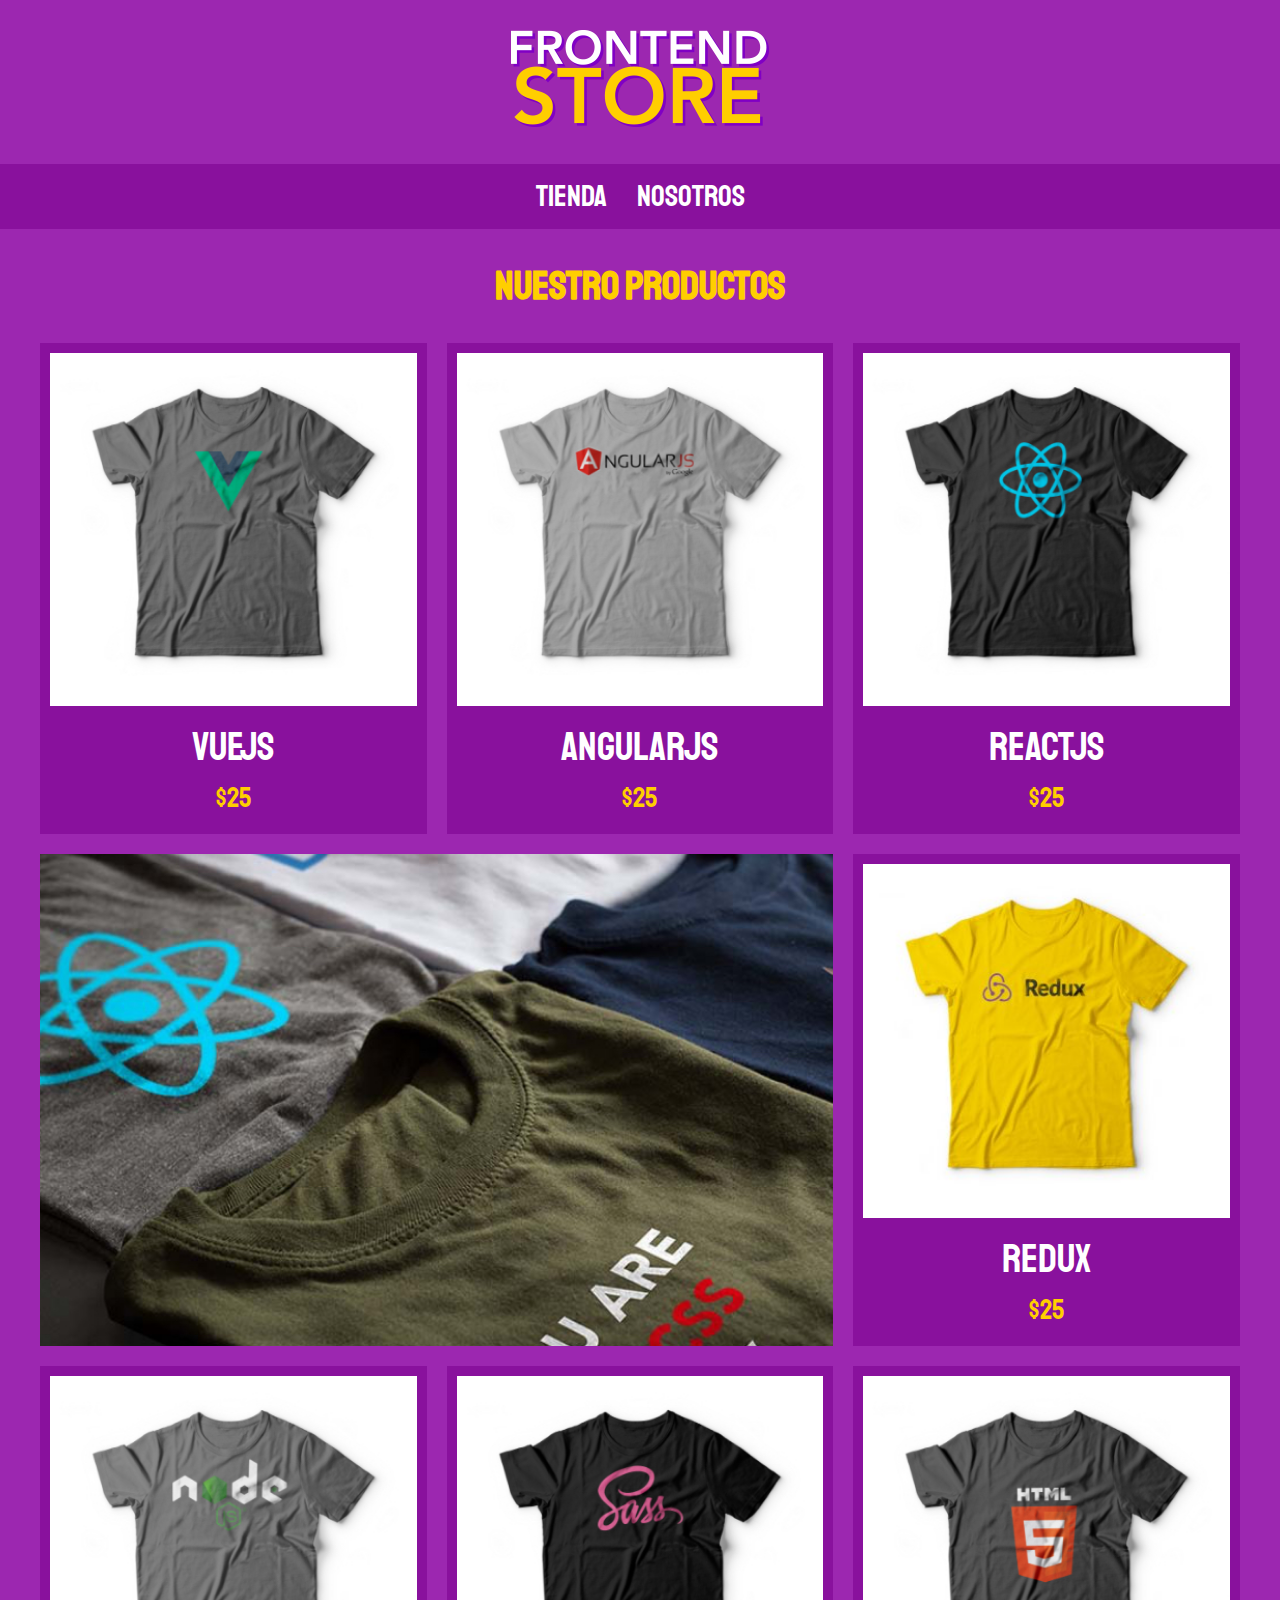
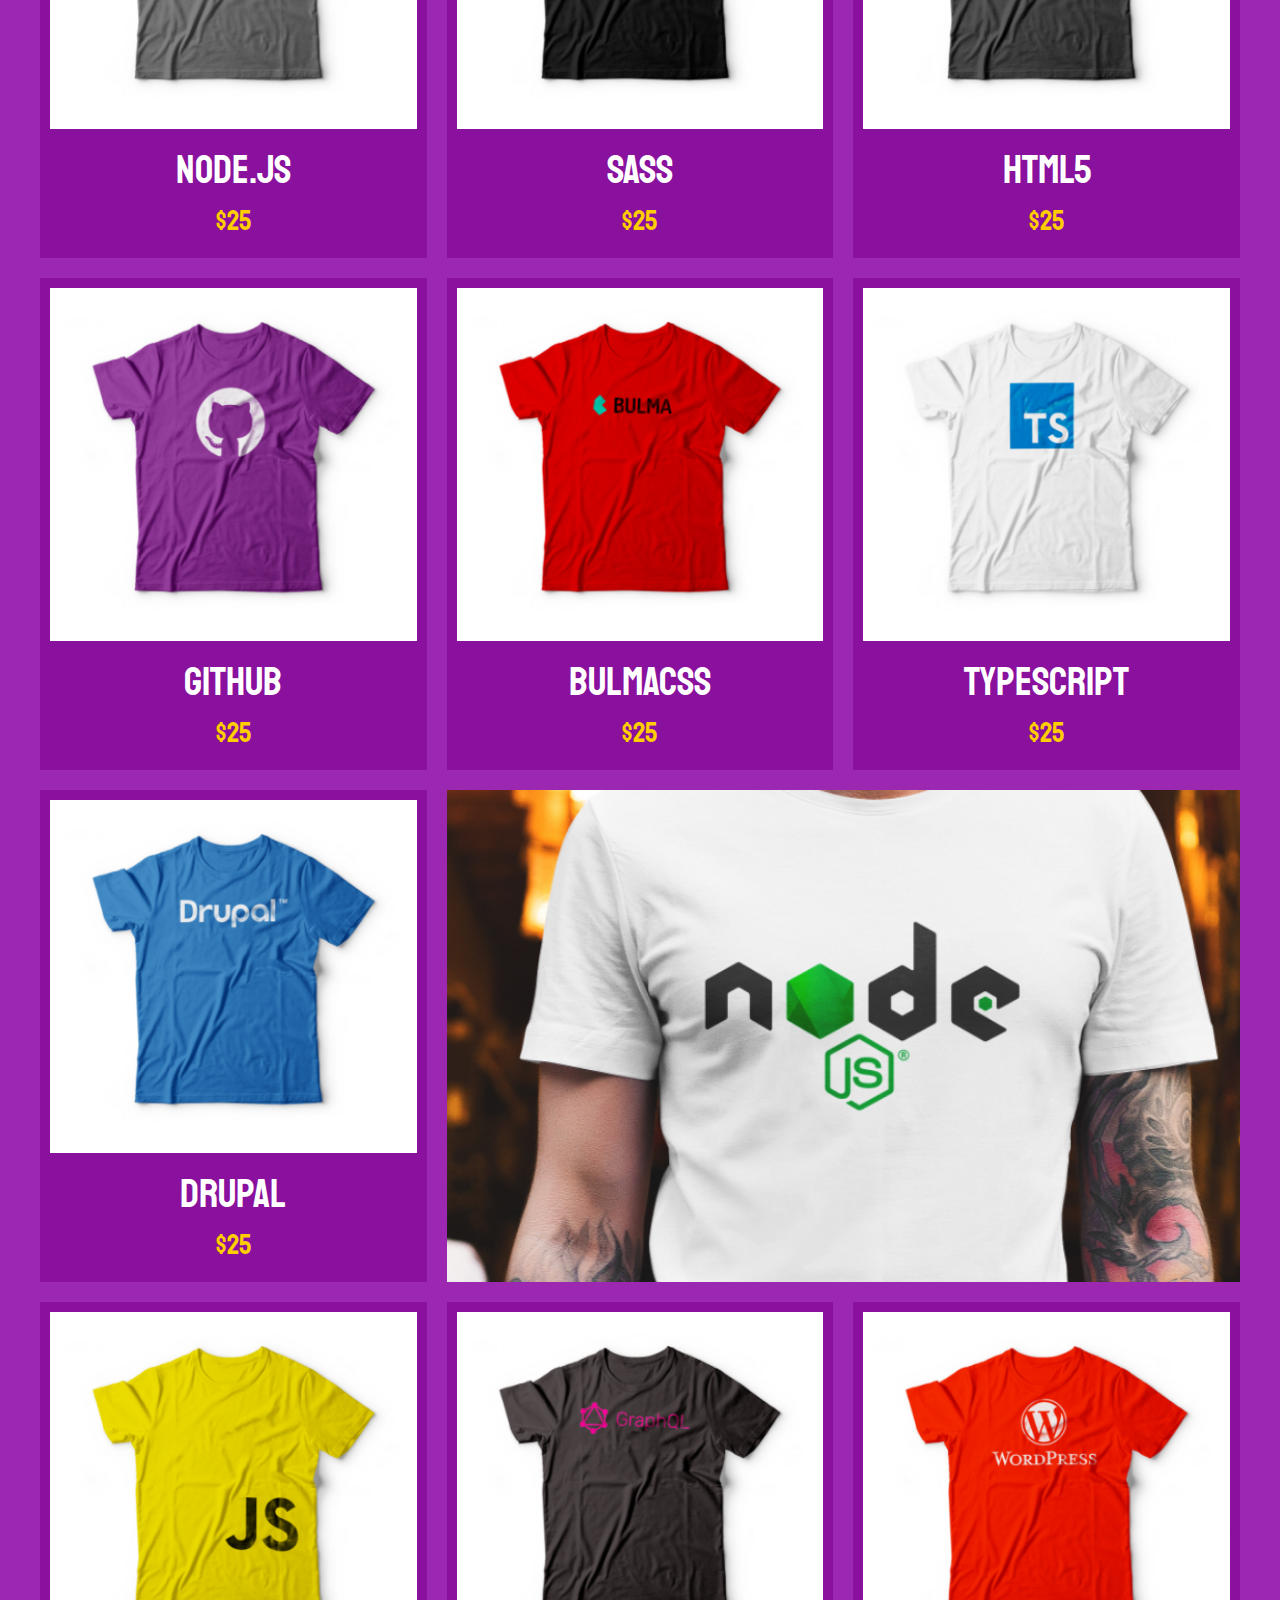
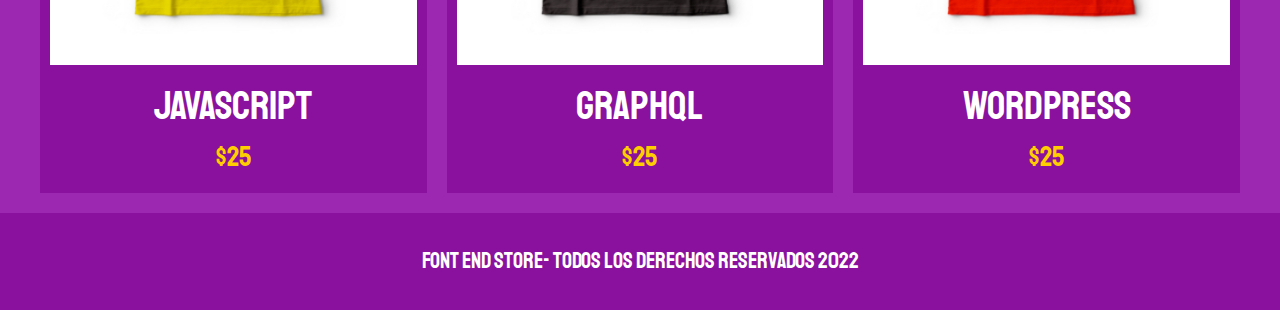
<file: index.html>
<!DOCTYPE html>
<html lang="en">
<head>
    <meta charset="UTF-8">
    <meta name="viewport" content="width=device-width, initial-scale=1.0">
    <title>FrontEnd Store</title>
    <link rel="stylesheet" href="css/normalize.css">
    <!--
        Normalize se usa para que tu web sea compatible con varios navegadores
        https://necolas.github.io/normalize.css/
    -->
    <link href="https://fonts.googleapis.com/css2?family=Staatliches&display=swap" rel="stylesheet">
    <!--
        Tipo de letra que usara nuestro navegador, el codigo se obtiene de...
        https://fonts.google.com/?query=staa
    -->
    <link rel="stylesheet" href="css/style.css">
</head>
<body>
    <!--Encabezado (imagen)-->
    <header class="header">
        <a href="index.html">
            <img class="header__logo" src="img/logo.png" alt="Logotipo">
            <!--
                class se usa para definir un nombre.
                src=".." se usa para agregar una imagen.
                alt=".." se usa para asignar un nombre a src.    
            -->
        </a>
    </header>
    <!--Encales-->
    <nav class="navegacion">
        <a class="navegacion__enlace" href="producto.html">Tienda</a>
        <a class="navegacion__enlace" href="nosotros.html">Nosotros</a>
    </nav>

    <main class="contenedor">
        <h1>Nuestro Productos</h1>

        <div class="grid">
            <div class="producto">
                <a href="producto.html">
                    <img class="producto__imagen" src="img/1.jpg" alt="imagen camisa">
                    <div class="producto__informacion">
                        <p class="producto__nombre">VueJS</p>
                        <p class="producto__precio">$25</p>
                    </div>
                </a>
            </div>  <!--.producto-->
            <div class="producto">
                <a href="producto.html">
                    <img class="producto__imagen" src="img/2.jpg" alt="imagen camisa">
                    <div class="producto__informacion">
                        <p class="producto__nombre">AngularJS</p>
                        <p class="producto__precio">$25</p>
                    </div>
                </a>
            </div>  <!--.producto-->
            <div class="producto">
                <a href="producto.html">
                    <img class="producto__imagen" src="img/3.jpg" alt="imagen camisa">
                    <div class="producto__informacion">
                        <p class="producto__nombre">ReactJS</p>
                        <p class="producto__precio">$25</p>
                    </div>
                </a>
            </div>  <!--.producto-->
            <div class="producto">
                <a href="producto.html">
                    <img class="producto__imagen" src="img/4.jpg" alt="imagen camisa">
                    <div class="producto__informacion">
                        <p class="producto__nombre">Redux</p>
                        <p class="producto__precio">$25</p>
                    </div>
                </a>
            </div>  <!--.producto-->
            <div class="producto">
                <a href="producto.html">
                    <img class="producto__imagen" src="img/5.jpg" alt="imagen camisa">
                    <div class="producto__informacion">
                        <p class="producto__nombre">Node.js</p>
                        <p class="producto__precio">$25</p>
                    </div>
                </a>
            </div>  <!--.producto-->
            <div class="producto">
                <a href="producto.html">
                    <img class="producto__imagen" src="img/6.jpg" alt="imagen camisa">
                    <div class="producto__informacion">
                        <p class="producto__nombre">SASS</p>
                        <p class="producto__precio">$25</p>
                    </div>
                </a>
            </div>  <!--.producto-->
            <div class="producto">
                <a href="producto.html">
                    <img class="producto__imagen" src="img/7.jpg" alt="imagen camisa">
                    <div class="producto__informacion">
                        <p class="producto__nombre">HTML5</p>
                        <p class="producto__precio">$25</p>
                    </div>
                </a>
            </div>  <!--.producto-->
            <div class="producto">
                <a href="producto.html">
                    <img class="producto__imagen" src="img/8.jpg" alt="imagen camisa">
                    <div class="producto__informacion">
                        <p class="producto__nombre">Github</p>
                        <p class="producto__precio">$25</p>
                    </div>
                </a>
            </div>  <!--.producto-->
            <div class="producto">
                <a href="producto.html">
                    <img class="producto__imagen" src="img/9.jpg" alt="imagen camisa">
                    <div class="producto__informacion">
                        <p class="producto__nombre">BulmaCSS</p>
                        <p class="producto__precio">$25</p>
                    </div>
                </a>
            </div>  <!--.producto-->
            <div class="producto">
                <a href="producto.html">
                    <img class="producto__imagen" src="img/10.jpg" alt="imagen camisa">
                    <div class="producto__informacion">
                        <p class="producto__nombre">TypeScript</p>
                        <p class="producto__precio">$25</p>
                    </div>
                </a>
            </div>  <!--.producto-->
            <div class="producto">
                <a href="producto.html">
                    <img class="producto__imagen" src="img/11.jpg" alt="imagen camisa">
                    <div class="producto__informacion">
                        <p class="producto__nombre">Drupal</p>
                        <p class="producto__precio">$25</p>
                    </div>
                </a>
            </div>  <!--.producto-->
            <div class="producto">
                <a href="producto.html">
                    <img class="producto__imagen" src="img/12.jpg" alt="imagen camisa">
                    <div class="producto__informacion">
                        <p class="producto__nombre">JavaScript</p>
                        <p class="producto__precio">$25</p>
                    </div>
                </a>
            </div>  <!--.producto-->
            <div class="producto">
                <a href="producto.html">
                    <img class="producto__imagen" src="img/13.jpg" alt="imagen camisa">
                    <div class="producto__informacion">
                        <p class="producto__nombre">GraphQL</p>
                        <p class="producto__precio">$25</p>
                    </div>
                </a>
            </div>  <!--.producto-->
            <div class="producto">
                <a href="producto.html">
                    <img class="producto__imagen" src="img/14.jpg" alt="imagen camisa">
                    <div class="producto__informacion">
                        <p class="producto__nombre">WordPress</p>
                        <p class="producto__precio">$25</p>
                    </div>
                </a>
            </div>  <!--.producto-->

            <div class="grafico grafico--camisas"></div>
            <div class="grafico grafico--node"></div>
        </div>
    </main>
<footer class="footer">
    <p class="footer__texto">Font End Store- Todos los derechos reservados 2022</p>
</footer>
</body>
</html>
</file>
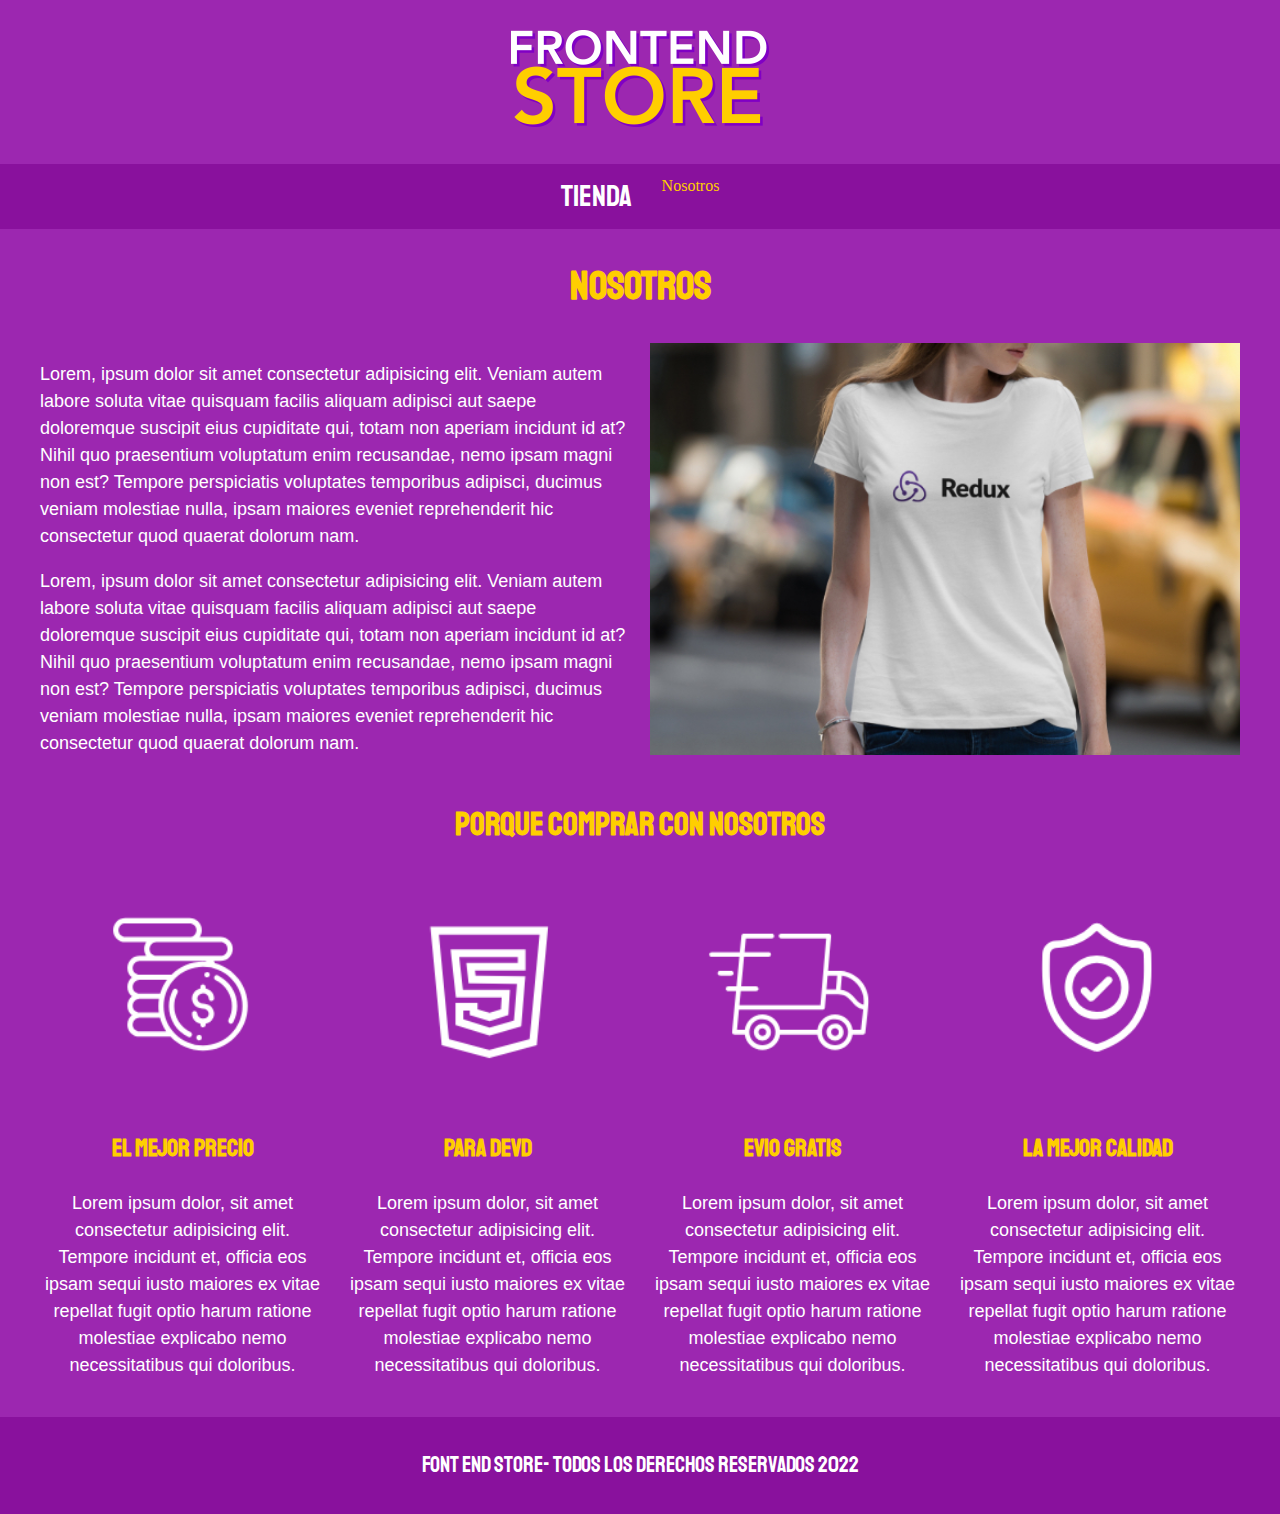
<file: nosotros.html>
<!DOCTYPE html>
<html lang="en">
<head>
    <meta charset="UTF-8">
    <meta name="viewport" content="width=device-width, initial-scale=1.0">
    <title>FrontEnd Store</title>
    <link rel="stylesheet" href="css/normalize.css">
    <!--
        Normalize se usa para que tu web sea compatible con varios navegadores
        https://necolas.github.io/normalize.css/
    -->
    <link href="https://fonts.googleapis.com/css2?family=Staatliches&display=swap" rel="stylesheet">
    <!--
        Tipo de letra que usara nuestro navegador, el codigo se obtiene de...
        https://fonts.google.com/?query=staa
    -->
    <link rel="stylesheet" href="css/style.css">
</head>
<body>
    <!--Encabezado (imagen)-->
    <header class="header">
        <a href="index.html">
            <img class="header__logo" src="img/logo.png" alt="Logotipo">
        </a>
    </header>
    <!--Encales-->
    <nav class="navegacion">
        <a class="navegacion__enlace" href="index.html">Tienda</a>
        <a class="navegacion__enlace--activo"href="nosotros.html">Nosotros</a>
    </nav>

    <main class="contenedor">
        <h1> Nosotros </h1>

        <div class="nosotros">
            <div class="nosotros__contenido">
                <!--Se le agrego lorem, para poder trabajar con texto-->
                <p> Lorem, ipsum dolor sit amet consectetur adipisicing elit. Veniam autem labore soluta vitae quisquam facilis aliquam adipisci aut saepe doloremque suscipit eius cupiditate qui, totam non aperiam incidunt id at?
                Nihil quo praesentium voluptatum enim recusandae, nemo ipsam magni non est? Tempore perspiciatis voluptates temporibus adipisci, ducimus veniam molestiae nulla, ipsam maiores eveniet reprehenderit hic consectetur quod quaerat dolorum nam.</p>
                
                <p> Lorem, ipsum dolor sit amet consectetur adipisicing elit. Veniam autem labore soluta vitae quisquam facilis aliquam adipisci aut saepe doloremque suscipit eius cupiditate qui, totam non aperiam incidunt id at?
                Nihil quo praesentium voluptatum enim recusandae, nemo ipsam magni non est? Tempore perspiciatis voluptates temporibus adipisci, ducimus veniam molestiae nulla, ipsam maiores eveniet reprehenderit hic consectetur quod quaerat dolorum nam.</p>
            </div>
            <img class="nosotros__imagen" src="img/nosotros.jpg" alt="imagen nosotros">
        </div>

    </main>
    <section class="contenedor comprar">
        <h2 class="comprar__titulo">Porque comprar con nosotros</h2>
        <div class="bloques">
            <div class="bloque"> <!--Se le agrega los iconos-->
                <img class="bloque__imagen" src="img/icono_1.png" alt="porque compra">
                <h3 class="bloque__titulo">El Mejor Precio</h3>
                <p>Lorem ipsum dolor, sit amet consectetur adipisicing elit. Tempore incidunt et, officia eos ipsam sequi iusto maiores ex vitae repellat fugit optio harum ratione molestiae explicabo nemo necessitatibus qui doloribus.</p>
            </div> <!--bloque-->
            <div class="bloque"> <!--Se le agrega los iconos-->
                <img class="bloque__imagen" src="img/icono_2.png" alt="porque compra">
                <h3 class="bloque__titulo">Para Devd</h3>
                <p>Lorem ipsum dolor, sit amet consectetur adipisicing elit. Tempore incidunt et, officia eos ipsam sequi iusto maiores ex vitae repellat fugit optio harum ratione molestiae explicabo nemo necessitatibus qui doloribus.</p>
            </div> <!--bloque-->
            <div class="bloque"> <!--Se le agrega los iconos-->
                <img class="bloque__imagen" src="img/icono_3.png" alt="porque compra">
                <h3 class="bloque__titulo">Evio Gratis</h3>
                <p>Lorem ipsum dolor, sit amet consectetur adipisicing elit. Tempore incidunt et, officia eos ipsam sequi iusto maiores ex vitae repellat fugit optio harum ratione molestiae explicabo nemo necessitatibus qui doloribus.</p>
            </div> <!--bloque-->
            <div class="bloque"> <!--Se le agrega los iconos-->
                <img class="bloque__imagen" src="img/icono_4.png" alt="porque compra">
                <h3 class="bloque__titulo">La Mejor Calidad</h3>
                <p>Lorem ipsum dolor, sit amet consectetur adipisicing elit. Tempore incidunt et, officia eos ipsam sequi iusto maiores ex vitae repellat fugit optio harum ratione molestiae explicabo nemo necessitatibus qui doloribus.</p>
            </div> <!--bloque-->
        </div>
    </section>
    <footer class="footer">
        <p class="footer__texto">Font End Store- Todos los derechos reservados 2022</p>
    </footer>
</body>
</html>
</file>
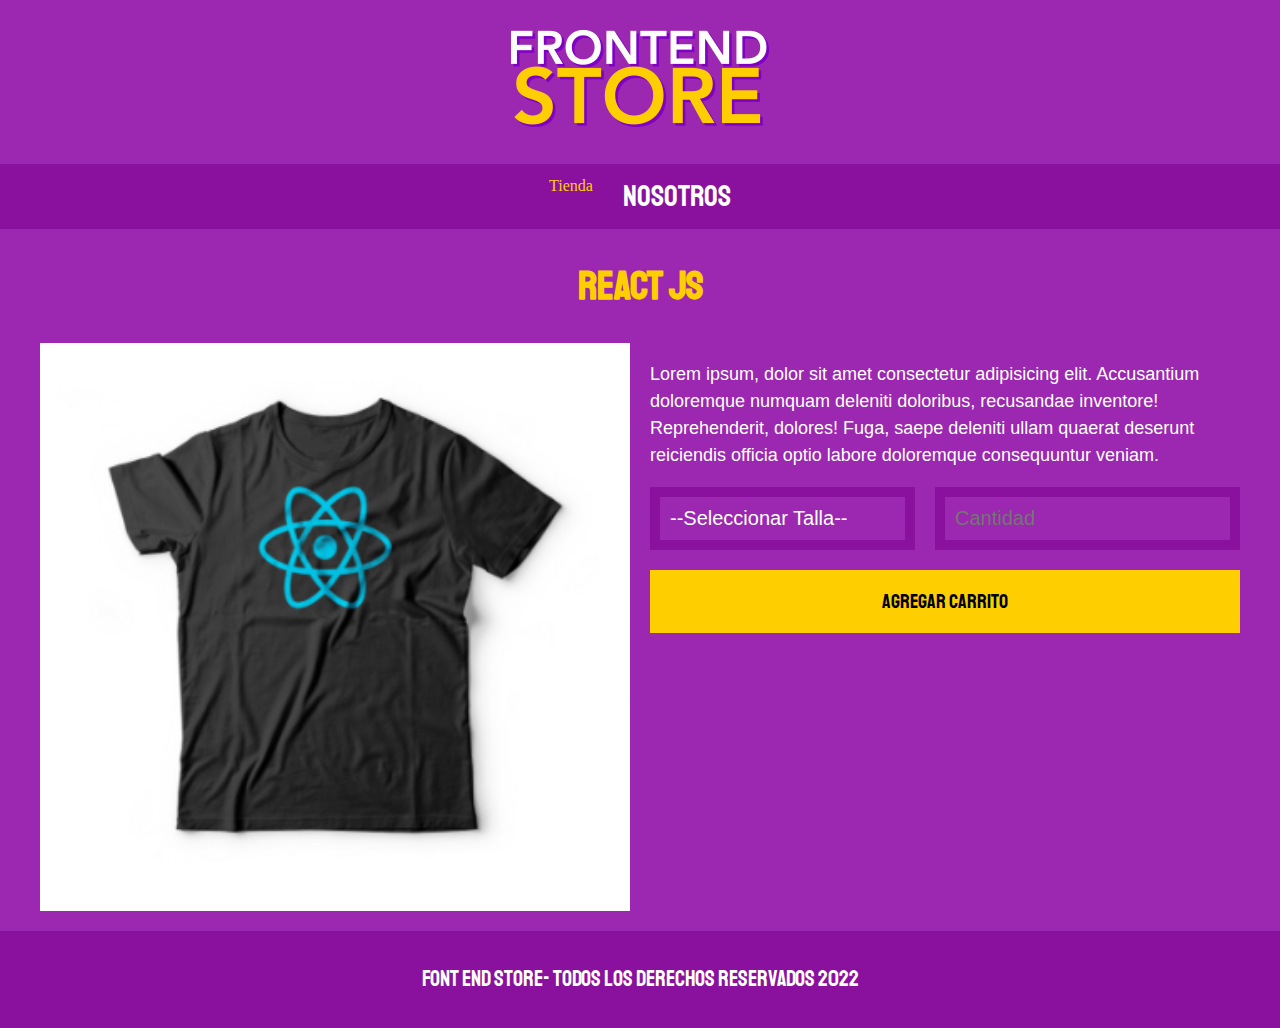
<file: producto.html>
<!DOCTYPE html>
<html lang="en">
<head>
    <meta charset="UTF-8">
    <meta name="viewport" content="width=device-width, initial-scale=1.0">
    <title>FrontEnd Store</title>
    <link rel="stylesheet" href="css/normalize.css">
    <!--
        Normalize se usa para que tu web sea compatible con varios navegadores
        https://necolas.github.io/normalize.css/
    -->
    <link href="https://fonts.googleapis.com/css2?family=Staatliches&display=swap" rel="stylesheet">
    <!--
        Tipo de letra que usara nuestro navegador, el codigo se obtiene de...
        https://fonts.google.com/?query=staa
    -->
    <link rel="stylesheet" href="css/style.css">
</head>
<body>
    <!--Encabezado (imagen)-->
    <header class="header">
        <a href="index.html">
            <img class="header__logo" src="img/logo.png" alt="Logotipo">
        </a>
    </header>
    <!--Encales-->
    <nav class="navegacion">
        <a class="navegacion__enlace--activo" href="index.html">Tienda</a>
        <a class="navegacion__enlace" href="nosotros.html">Nosotros</a>
    </nav>

    <main class="contenedor">
        <h1> React JS </h1>
        <div class="camisa">
            <img class="camisa__imagen" src="img/3.jpg" alt="imagen del producto">
            <div class="camisa__contenido">
                <p>
                    Lorem ipsum, dolor sit amet consectetur adipisicing elit. Accusantium doloremque numquam deleniti doloribus, recusandae inventore! Reprehenderit, dolores! Fuga, saepe deleniti ullam quaerat deserunt reiciendis officia optio labore doloremque consequuntur veniam.
                </p>
                <form class="formulario"> <!--formulario-->
                    <select class="formulario__campo"> <!--formulario de talle-->
                        <option disabled selected>--Seleccionar Talla--</option>
                        <option>Chica</option>
                        <option>Mediana</option>
                        <option>Grande</option>
                    </select>
                    <!--formulario de cantidad-->
                    <input class="formulario__campo" type="number" placeholder="Cantidad" min="1">
                    <!--Placeholder es lo que aparece en gris transparente y min es para que solo sean numeros positivos sin ello seran positivos y negativos-->
                    <input class="formulario__submit" type="submit" value="Agregar Carrito">
                    <!--submit sirve para enviar los datos del servidor en este caso del formulario-->
                </form>
            </div>
        </div>
    </main>
    <footer class="footer">
        <p class="footer__texto">Font End Store- Todos los derechos reservados 2022</p>
    </footer>
</body>
</html>
</file>
<file: css/style.css>
:root {
    --primario: #9C27B0;
    --primarioOscuro: #89119D;
    --secundario: #FFCE00;
    --secundarioOscuro: rgb(233, 187, 2);
    --blanco: #FFF;
    --negro: #000;

    --fuentePrincipal: 'Staatliches', cursive;
}
/* apply a natural box layout model to all elements, but allowing components to change */
html {
    box-sizing: border-box;
    font-size: 62.5%; 
}

*, *:before, *:after {
    box-sizing: inherit;
}

/**Globale**/
body {
    background-color: var(--primario);
    font-size: 1.6rem;
    line-height: 1.5;
}
    /*
        font-size especifica la dimension de la letra
        background-color color de fondo
        line-height se refiere al interlineado de la fuente
    */
p{
    font-size: 1.8rem;
    font-family: Arial, Helvetica, sans-serif;
    color: var(--blanco);
    /*
        font-size especifica la dimension de la letra
        font-family especifica el tipo de letra
        color le agrega color 
    */
}
a{
    text-decoration: none;
    /*
        text-decoration es para establecer el formato del texto
    */
}
img{
    width: 100%;
    /*
        width especifica la anchura del area de contenido de un elemento
    */
}
.contenedor{
    max-width: 120rem;
    margin: 0 auto;
}
h1, h2, h3{
    text-align:center;
    color: var(--secundario);
    font-family: var(--fuentePrincipal);
    /*
        text-align sirve para aliniar el texto
        color se agrega color
        font-family esta propiedad sirver para establecer la fuente o el tipo de letra 
    */
}
h1 { 
    font-size: 4rem; 
}
h2 { 
    font-size: 3.2rem; 
}
h3 { 
    font-size: 2.4rem; 
}

/**Header**/
.header{
    display: flex;
    justify-content: center;
    /* 
        display flex se usa cuando hay un elemento dentro de otro.
        justify-content es para alineacion. 
    */
}
.header__logo {
    margin: 3rem 0;
    /*  margin consiste en generar un margen en la parte de arriba  */
}
/* Footer */
.footer{
    background-color: var(--primarioOscuro);
    padding: 1rem 0;
    margin-top: 2rem;
    /*
        background-color se agrega color
        padding agranda la dimension de un elemento
        margin-top consiste en generar un margen en la parte de abajo
    */
}
.footer__texto{
    font-family: var(--fuentePrincipal);
    text-align: center;
    font-size: 2.2rem;
    /*
        font-family esta propiedad sirver para establecer la fuente o el tipo de letra, en este caso.
        text-align sirve para aliniar el texto.
        font-size especifica la dimension de la letra.
    */
}
/* Navegacion */
.navegacion{
    background-color: var(--primarioOscuro);
    padding: 1rem 0;
    display: flex;
    justify-content: center;
    gap: 3rem;
    /*
        background-color para agregar color de fondo.
        padding agranda la dimension de un elemento, en este caso del color.
        display flex se usa cuando hay un elemento dentro de otro.
        justify-content es para alineacion.
        gap es para generar una separacion, se usa en el caso de tener un flex.
    */
}
.navegacion__enlace{
    font-family: var(--fuentePrincipal);
    color: var(--blanco);
    font-size: 3rem;
    /*
        font-family determina el tipo de tipografia.
        color agrega color al contenido.
        font-size determina la dimension del contenido.
    */
}
.navegacion__enlace--activo,
.navegacion__enlace:hover{
    color: var(--secundario);
    /*
        hover se usa cuando uno quiere resaltar algo que el usuario lo marca con el mouse
    */
}
/**GRID**/
.grid {
    display: grid;
    grid-template-columns: repeat(3, 1fr);
    gap: 2rem;
    /*
        grid-template-columns: repeat(2, 1fr) hace que se ve en dos columnas los elemenos.
        gap:...; consiste en el margen de separacion de elementos.
    */
}
@media (min-width: 768px) {
    .grid {
        grid-template-columns: repeat(3, 1fr);
    }
}
/**Productos**/
.producto{
    background-color: var(--primarioOscuro);
    padding: 1rem;
    /*
        background-color: var(--primarioOscuro); hace que se modifique el color de fondo del elemento producto.
        padding genera un margen hacia arriba.
    */
}
.producto__imagen{
    width: 100%;
    /*
        width cubre el espacio sobrante que el padding no lo pudo hacer.
    */
}
.producto__nombre{
    font-size: 4rem;
    /*
        font-size: 4rem; consiste modificar la dimension del contenido
    */
}
.producto__precio{
    font-size: 2.8rem;
    color: var(--secundario);
    /*
        font-size: 2.8rem; consiste modificar la dimension del contenido
    */
}
.producto__nombre,
.producto__precio {
    font-family: var(--fuentePrincipal);
    margin: 1rem 0;
    text-align: center;
    line-height: 1.2;
    /*
        font-family: var(--fuentePrincipal) modifica la tipografia
        margin 
        text-align: center; para que este horizontal
        line-height
    */
}
/** Graficos **/
.grafico {
    min-height: 30rem;
    background-repeat: no-repeat;
    background-size: cover;
    grid-column: 1 / 3;
}
.grafico--camisas {
    grid-row: 2 / 3;
    background-image: url(../img/grafico1.jpg);
    /*
        background-image: url se usa para agregar una imagen
        grid-row son los numeros que aparecen en el navegador y su orden es de arriba hacia abajo
    */
}
.grafico--node {
    background-image: url(../img/grafico2.jpg);
    grid-row: 8 / 9;
     /*
        background-image: url se usa para agregar una imagen   
        grid-row son los numeros que aparecen en el navegador y su orden es de arriba hacia abajo
    */
}

@media (min-width: 768px) {
    .grafico--node {
        grid-row: 5 / 6;
        grid-column: 2 / 4;
    }
}
/** Nosotros **/
.nosotros{
    display: grid;
    grid-template-rows: repeat(2, auto);
        /* esto nos permite posicionar la imagen donde queramos, gracias al display grid (distribuye elementos) */
}
@media (min-width: 768px) {
    .nosotros{
        grid-template-columns: repeat(2, 1fr);
        column-gap: 2rem;
    }
}
.nosotros__imagen{
    grid-row: 1 / 2;
    /* hace que la imagen se posicione arriba cuando se cambia de dispostivo pero necesita del mq y el width cobre el espacio sobrante*/
}
@media (min-width: 768px) {
    .nosotros__imagen{
        grid-column: 2 / 3;
    }
}
/** BLOQUES **/
.bloques{
    /*Genera dos columnas*/
    display: grid;
    grid-template-columns: repeat(2, 1fr);
    gap: 2rem;
}
@media (min-width: 768px) {
    /*Con el mq hace que se vea 4 columnas en tablet o pc*/
    .bloques{
        grid-template-columns: repeat(4, 1fr);
    }
}
.bloque{
    text-align: center;
    /*Centra el contenido*/
}

.bloque__tiutlo{
    margin: 0;
}
/**Pagina del producto**/
@media (min-width: 768px) {
    .camisa{
        display: grid;
        grid-template-columns: repeat(2, 1fr);
        column-gap: 2rem;
    }
}
.formulario {
    display: grid;
    grid-template-columns: repeat(2, 1fr);
    gap: 2rem;
    /*
        grid-template-columns genera 2 columnas
        gap esta generando una separacion
    */
}
.formulario__campo{
    /*
        border-color: var(--primarioOscuro); Color del borde.
        border-width: 1rem; Ancho del borde.
        border-style: solid; Tipo de borde.
    */
        border: 1rem solid var(--primarioOscuro);
        background-color: transparent;
        color: var(--blanco);
        font-size: 2rem;
        font-family: Arial, Helvetica, sans-serif;
        padding: 1rem;
        appearance: none;
    /*
        background-color: transparent; lo hace transparente
        color cambia el color
        font-size modifica el tamaño del contenido
        font-family tipo de letra
        padding modifica el tamaño del input
    */
}
.formulario__submit{
    background-color: var(--secundario);
    border: none;
    font-size: 2rem;
    font-family: var(--fuentePrincipal);
    padding: 2rem;
    transition: background-color .3s ease;
    grid-column: 1 / 3;
    /*
        transition hace que al pasar con el mouse se modifique un elemento
    */
}
.formulario__submit:hover{
    cursor: pointer;
    background-color: var(--secundarioOscuro);
}
</file>
